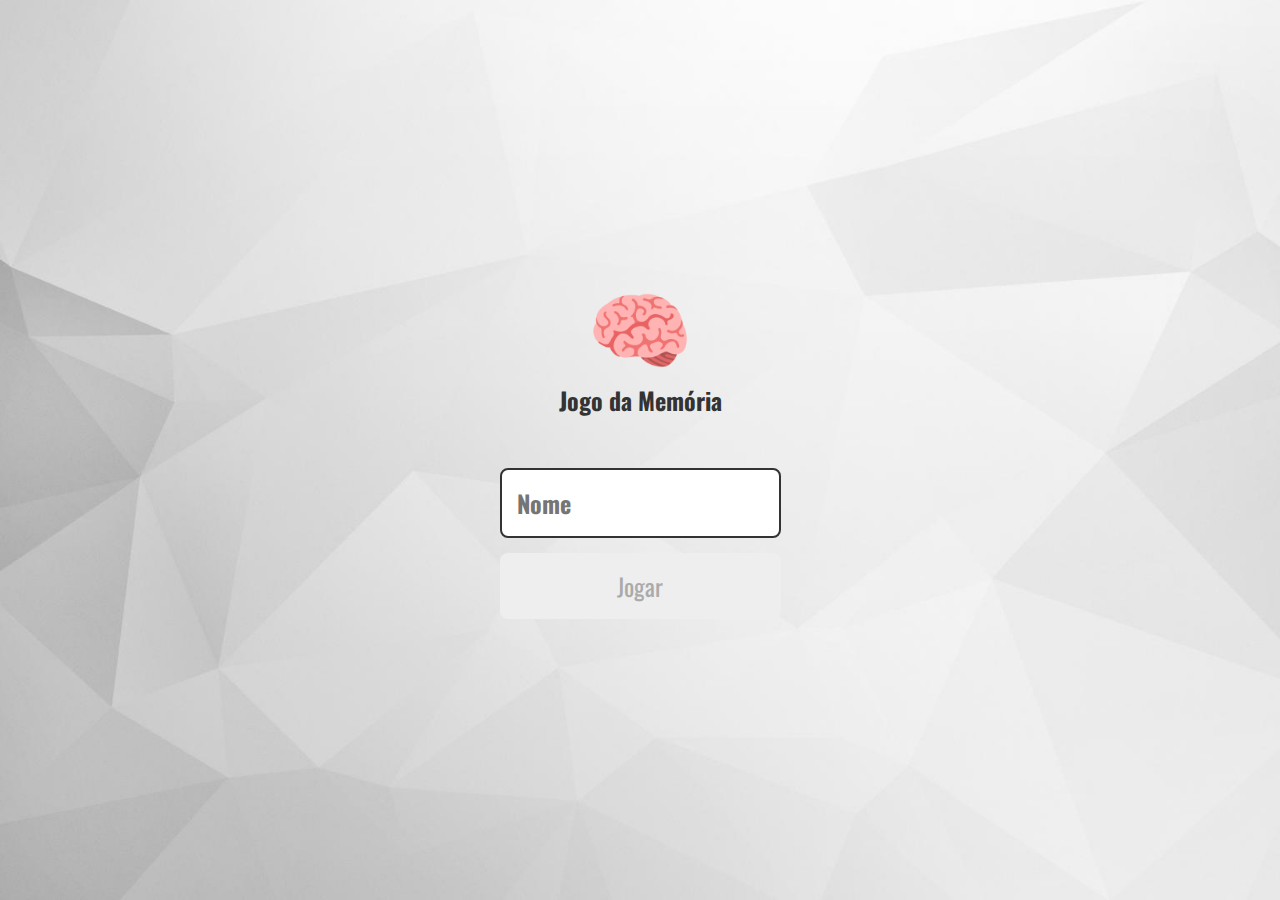
<file: index.html>
<!DOCTYPE html>
<html lang="pt-br">
<head>
    <meta charset="UTF-8">
    <meta http-equiv="X-UA-Compatible" content="IE=edge">
    <meta name="viewport" content="width=device-width, initial-scale=1.0">
    <title>Jogo da Memória - Anatomia | Login</title>
    <link rel="shortcut icon" href="img/favicon.png" type="image/x-icon">
    <link rel="stylesheet" href="css/reset.css">
    <link rel="stylesheet" href="css/login.css">
</head>
<body>

    <main>
        <form class="login-form">

        <div class="login-header">
            <img src="img/brain.png" alt="Cérebro">
            <h1>Jogo da Memória</h1>            
        </div>
        <input type="text" placeholder="Nome" class="login-input">
        <button type="submit" class="login-button" disabled>Jogar</button>
    </form>
    </main>
    

    <script src="js/login.js"></script>
</body>
</html>
</file>
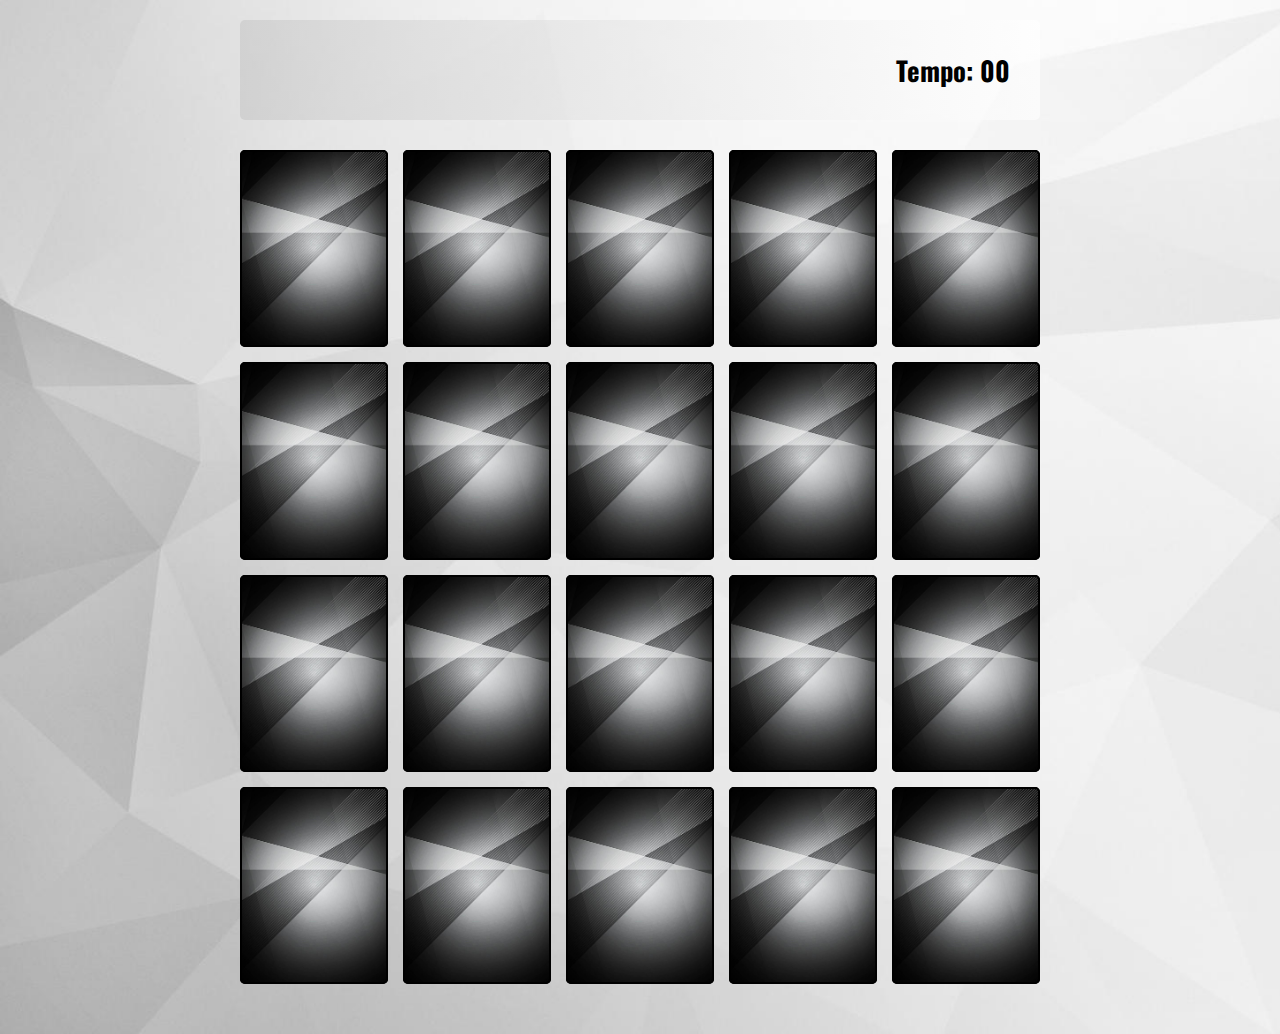
<file: pages/game.html>
<!DOCTYPE html>
<html lang="pt-br">
<head>
    <meta charset="UTF-8">
    <meta http-equiv="X-UA-Compatible" content="IE=edge">
    <meta name="viewport" content="width=device-width, initial-scale=1.0">
    <title>Jogo da Memória - Anatomia</title>
    <link rel="shortcut icon" href="../img/favicon.png" type="image/x-icon">
    <link rel="stylesheet" href="../css/reset.css">
    <link rel="stylesheet" href="../css/game.css">
</head>
<body>

    <main>
        
        <header>
        <span class="player"></span>
        <span class="tempo">Tempo: <span class="timer">00</span></span>
        </header>

        <div class="grid"></div>  
    </main>

    

    <script src="../js/game.js"></script>
</body>
</html>
</file>
<file: css/login.css>
main{
display: flex; 
   flex-direction: column;
   width: 100%;
   background-image: url('../img/bg.jpg');
   background-size: cover;
   min-height: 100vh;
   align-items: center;
   justify-content: center;
}

.login-form{
    align-items: center;
    display: flex;
    flex-direction: column;
    height: 100vh;
    justify-content: center;
}

.login-header{
    align-items: center;
    display: flex;
    flex-direction: column;
    justify-content: center;
    margin-bottom: 50px;
}

.login-header img{
    width: 100px;
}

.login-header h1{
    color: #333;
    font-size: 1.5em;
}

.login-input{
    border: 2px solid #333;
    border-radius: 8px;
    color: #333;
    font-size: 1.5em;
    font-weight: bolder;
    margin-bottom: 15px;
    max-width: 300px;
    width: 100%;
    outline: none;
    padding: 15px;
}

.login-button{
    background-color: #3a3939;
    border-radius: 8px;
    color: white;
    cursor: pointer;
    font-size: 1.5em;
    padding: 15px;
    max-width: 300px;
    width: 100%;
}

.login-button:disabled{
    background-color: #eee;
    color: #aaa;
    cursor: auto;
}
</file>
<file: css/game.css>
main{
   display: flex; 
   flex-direction: column;
   width: 100%;
   background-image: url('../img/bg.jpg');
   background-size: cover;
   min-height: 100vh;
   align-items: center;
   justify-content: center;
   padding: 20px 20px 50px;
}

header{
    display: flex;
    align-items: center;
    justify-content: space-between;
    background-image: linear-gradient(to right, rgba(187, 187, 187, 0.411), rgba(255, 255, 255, 0.644));   
    font-size: 1.2em;
    width: 100%;
    max-width: 800px;
    padding: 30px;
    margin: 0 0 30px;
    border-radius: 5px;
}

.grid{
    display: grid;
    grid-template-columns: repeat(5, 1fr);
    gap: 15px;
    width: 100%;
    max-width: 800px;
    margin: 0 auto;
}

.card{
    aspect-ratio: 3 / 4;
    width: 100%;    
    border-radius: 5px;
    position: relative;
    transition: all 400ms ease;
    transform-style: preserve-3d;
    background-color: #ccc;    
}

.face {
    width: 100%;
    height: 100%;
    position: absolute;
    background-size: cover;
    background-position: center;
    border: 2px solid black;
    border-radius: 5px;
    transition: all 400ms ease;
}

.front{    
    transform: rotateY(180deg);
    
}

.back{
    background-image: url('../img/capa.jpg');    
    backface-visibility: hidden;
}

.reveal-card{
    transform: rotateY(180deg);
}

.disabled-card{
    filter: saturate(0);
    opacity: 0.5;
}

.player, .tempo, .timer{
    font-size: 20pt;
    font-weight: bolder;
}
</file>
